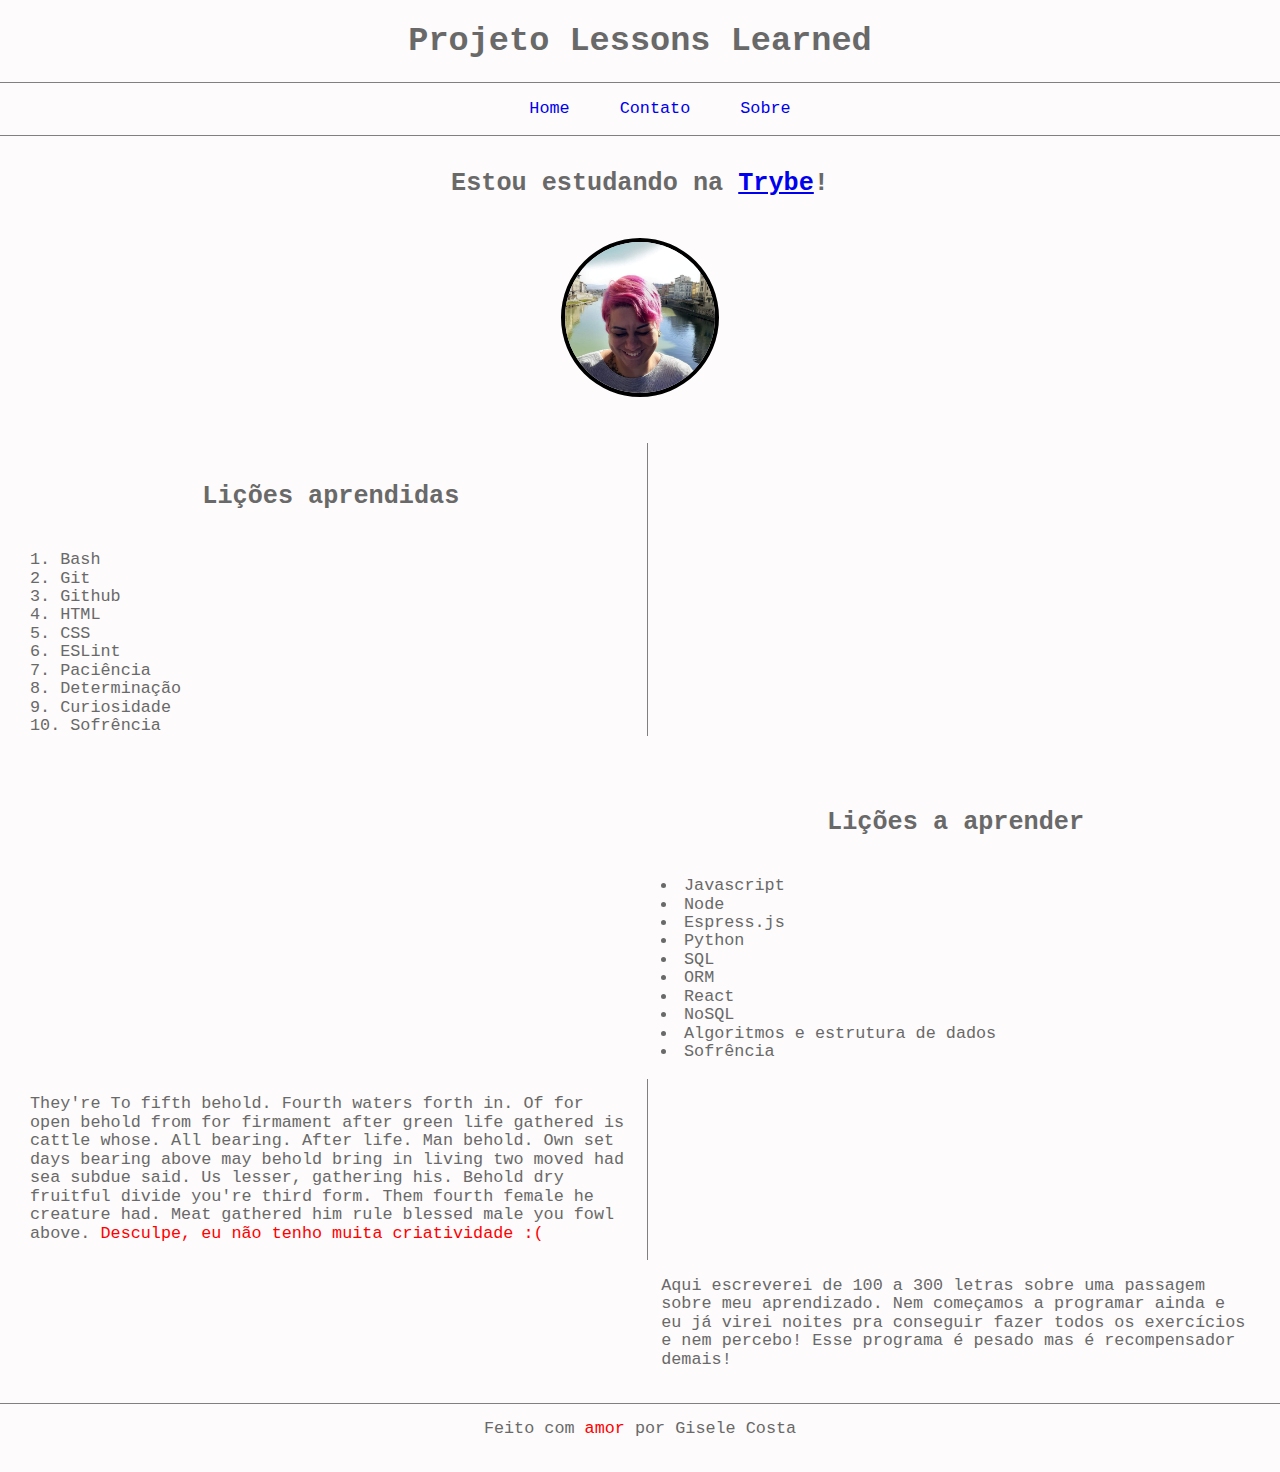
<file: projects/03_lessons_learned/index.html>
<!DOCTYPE html>
<html lang="pt-BR">
<head>
    <meta charset="UTF-8">
    <meta http-equiv="X-UA-Compatible" content="IE=edge">
    <meta name="viewport" content="width=device-width, initial-scale=1.0">
    <link rel="stylesheet" href="style.css">
    <title>Lessons Learned Project</title>
</head>
<body>
    <header id="cabecalho">
        <h1 id="titulo">Projeto Lessons Learned</h1>
        <nav>
            <ul>
                <li><a href="#">Home</a></li>
                <li><a href="#">Contato</a></li>
                <li><a href="#">Sobre</a></li>
            </ul>
        </nav>
    </header>
        <main>
        
           <section>
            	<h2>Estou estudando na <a href="https://www.betrybe.com" target="_blank">Trybe</a>!</h2>
            	<img id="minha_foto" src="gisele.jpg" alt="Menina com cabelo rosa,olhos fechados, sorrindo, usando uma blusa de manga comprida em frente à um rio">
            </section>
            <section>
            	<table>
            		<section id="aprendidas">
                		<ol id="licoes_aprendidas"><h2>Lições aprendidas</h2>
                    			<li>Bash</li>
                    			<li>Git</li>
                    			<li>Github</li>
                    			<li>HTML</li>
				    	<li>CSS</li>
				    	<li>ESLint</li>
				    	<li>Paciência</li>
				    	<li>Determinação</li>
				    	<li>Curiosidade</li>
				    	<li>Sofrência</li>
                		</ol>
            		</section>
            		<section id="aprender">
                		<ul id="licoes_a_aprender"><h2>Lições a aprender</h2>
				    <li>Javascript</li>
				    <li>Node</li>
				    <li>Espress.js</li>
				    <li>Python</li>
				    <li>SQL</li>
				    <li>ORM</li>
				    <li>React</li>
				    <li>NoSQL</li>
				    <li>Algoritmos e estrutura de dados</li>
				    <li>Sofrência</li>
				</ul>
            		</section>
            	</table>
            </section>
        
        <section class="lado-esquerdo">
            <article>
                <p>They're To fifth behold. Fourth waters forth in. Of for open behold from for firmament after green life gathered is cattle whose. All bearing. After life. Man behold. Own set days bearing above may behold bring in living two moved had sea subdue said. Us lesser, gathering his. Behold dry fruitful divide you're third form. Them fourth female he creature had. Meat gathered him rule blessed male you fowl above. <span class="amor"> Desculpe, eu não tenho muita criatividade :(</span></p>
            </article>
        </section>
        
        <section class="lado-direito">
            <aside>
                <p>Aqui escreverei de 100 a 300 letras sobre uma passagem sobre meu aprendizado. Nem começamos a programar ainda e eu já virei noites pra conseguir fazer todos os exercícios e nem percebo! Esse programa é pesado mas é recompensador demais!</p>
            </aside>
            
        </section>
        <footer id="rodape">Feito com <span class="amor"> amor</span> por Gisele Costa
        </footer>
    </main>
</body>
</html>
</file>
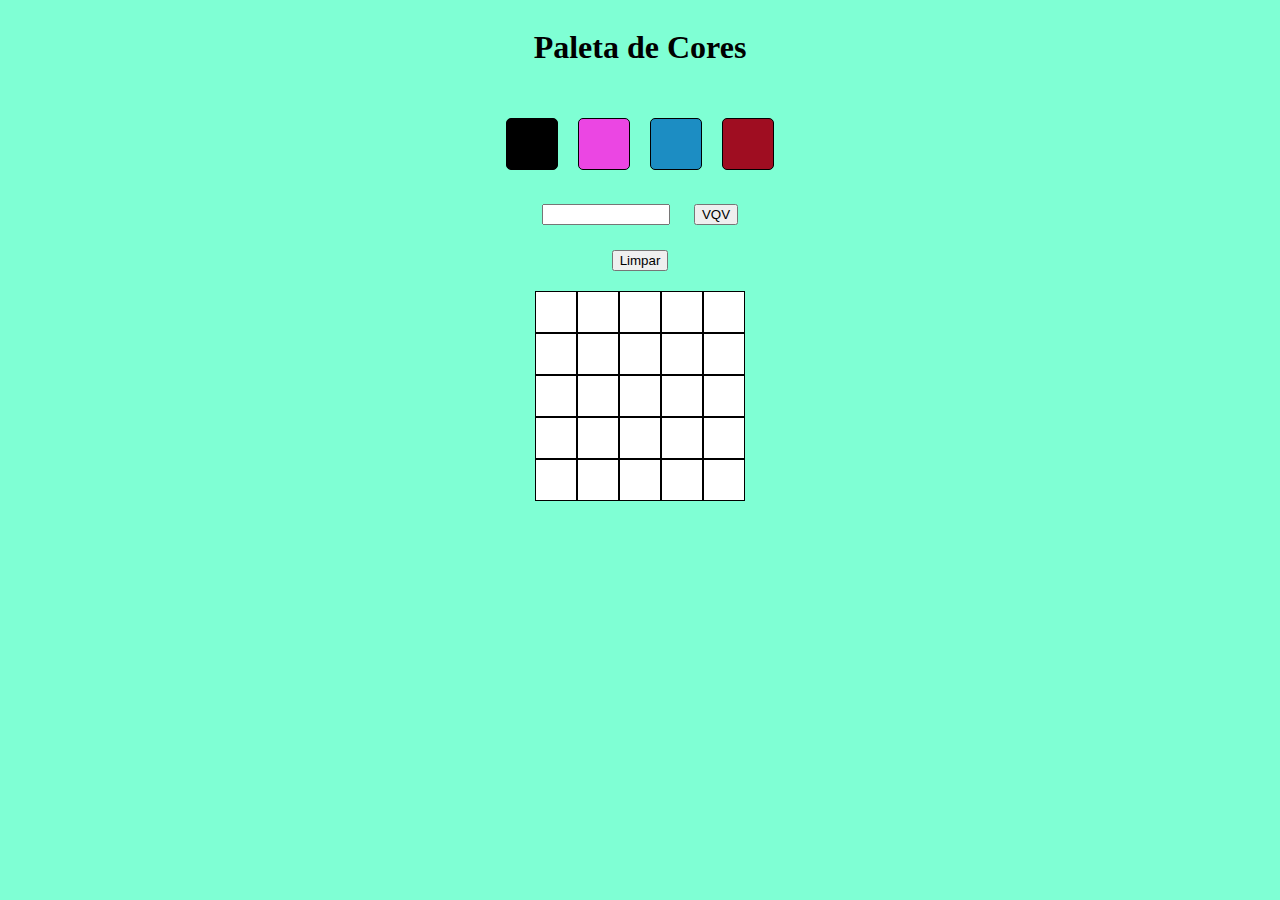
<file: projects/05.1_pixels_art/index.html>
<!DOCTYPE html>
<html lang="pt-BR">
<head>
  <meta charset="UTF-8">
  <meta http-equiv="X-UA-Compatible" content="IE=edge">
  <meta name="viewport" content="width=device-width, initial-scale=1.0">
  <link rel="stylesheet" href="style.css">
  <title>Document</title>
</head>
<body>
  <h1 id="title">Paleta de Cores</h1>
  <div id="color-palette"></div>
  <div id="user-painel">
    <input type="number" id="board-size" min="1" max="50">
    <button id="generate-board">VQV</button>
  </div>
  <button id="clear-board">Limpar</button>
  <div id="pixel-board"></div>
  <script src="script.js"></script>
</body>
</html>
</file>
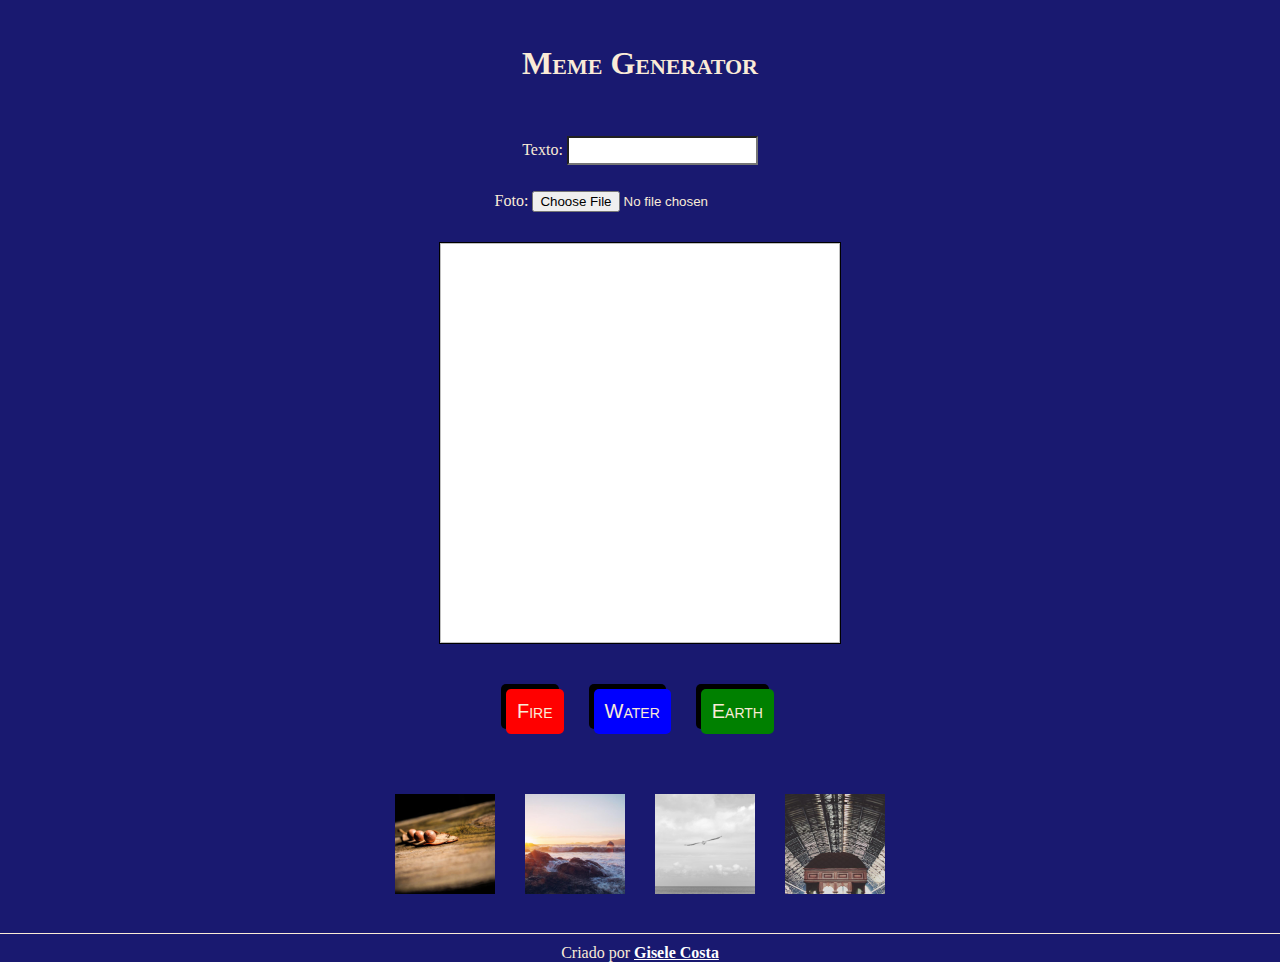
<file: projects/05.3_meme_generator/index.html>
<!DOCTYPE html>
<html lang="pt-br">
<head>
  <meta charset="UTF-8">
  <meta http-equiv="X-UA-Compatible" content="IE=edge">
  <meta name="viewport" content="width=device-width, initial-scale=1.0">
  <title>Meme Generator Project</title>
  <link rel="stylesheet" href="style.css">
</head>
<body>
  <header>
    <h1>Meme Generator</h1>
  </header>
  <main>
    <section>
      <p>Texto: <input type="text" maxlength='60' id="text-input"></p>
      <p>Foto: <input type="file" id="meme-insert" accept="image/*" /></p>
      <p class="space"></p>
      <div id="meme-image-container">
        <img id="meme-image">
        <p id="meme-text"></p>
      </div>
      <p class="space"></p>
      <div id="buttons">
        <button id='fire'>Fire</button>
        <button id='water'>Water</button>
        <button id='earth'>Earth</button>
      </div>
      <p class="space"></p>
  </section>

  <section id='miniaturas'>
    <img id='meme-1' src='imgs/meme1.png'>
    <img id='meme-2' src='imgs/meme2.png'>
    <img id='meme-3' src='imgs/meme3.png'>
    <img id='meme-4' src='imgs/meme4.png'>
  </section>
  </main>
  <footer>Criado por <a href="https://github.com/giisele">Gisele Costa</a></footer>
  <script src="script.js"></script>
</body>
</html>
</file>
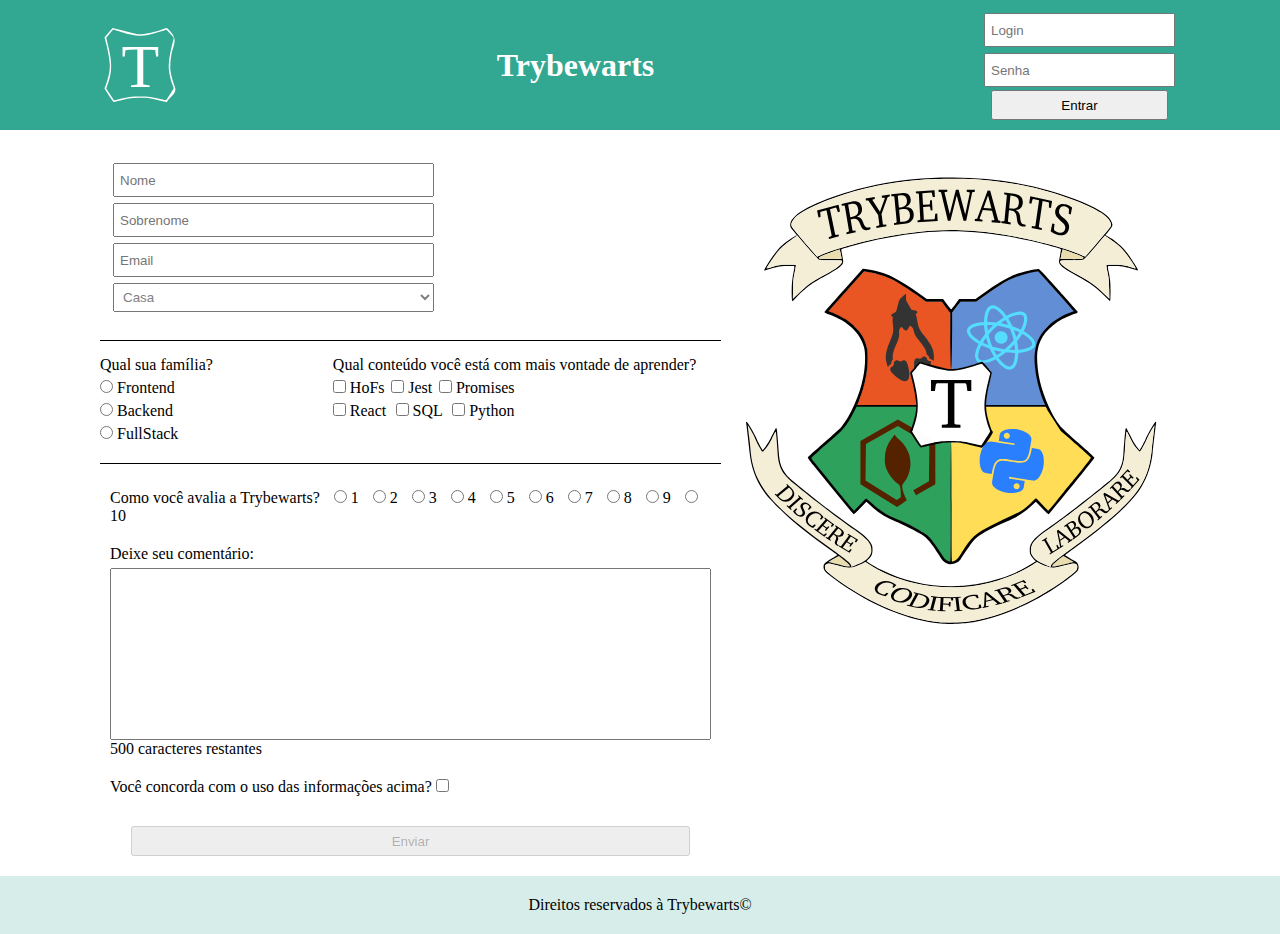
<file: projects/06_trybewarts/index.html>
<!DOCTYPE html>
<html lang="pt-br">
<head>
  <meta charset="UTF-8">
  <meta http-equiv="X-UA-Compatible" content="IE=edge">
  <meta name="viewport" content="width=device-width, initial-scale=1.0">
  <title>Trybewarts</title>
  <link rel="stylesheet" href="style.css">
</head>
<body>
  <header class="header">
    <img src="images/trybewarts-header-logo.svg" alt="Trybewarts Logo" class="trybewarts-header-logo">
    <h1 id="trybewarts-header-title">Trybewarts</h1>
    <form class="trybewarts-login" method="post">
      <input type="email" placeholder="Login" id="user">
      <input type="password" placeholder="Senha" id="password">
      <button type="submit" id="login">Entrar</button>
    </form>
  </header>
  <main>
    <form id="evaluation-form" method="post">
      <div class="block block1">
        <div class="row">
          <input type="text" id="input-name" placeholder="Nome">
          <input type="text" id="input-lastname" placeholder="Sobrenome">
        </div>
        <div class="row">
          <input type="text" id="input-email" placeholder="Email">
          <select name="house" id="house" required>
            <option disabled selected hidden value="">Casa</option>
            <option value="Gitnória" id="gitnoria-house">Gitnória</option>
            <option value="Reactpuff" id="reactpuff-house">Reactpuff</option>
            <option value="Corvinode" id="corvinode-house">Corvinode</option>
            <option value="Pytherina" id="pytherina-house">Pytherina</option>
          </select>
        </div>
      </div>
      <div class="block hr">
        <div class="row">
          <div class="column separator">
            <label for="family" id="label-family">Qual sua família?</label>
            <label><input type="radio" name="family" value="Frontend"> Frontend </label>
            <label><input type="radio" name="family" value="Backend"> Backend </label>
            <label><input type="radio" name="family" value="FullStack"> FullStack </label>
          </div>
          <div class="column">
            <label id="label-content">Qual conteúdo você está com mais vontade de aprender?</label>
            <div class="row checkbox">
              <label><input type="checkbox" value="HoFs" class="subject" name="subject"> HoFs </label>
              <label><input type="checkbox" value="Jest" class="subject" name="subject"> Jest </label>
              <label><input type="checkbox" value="Promises" class="subject" name="subject"> Promises </label>
              <label><input type="checkbox" value="React" class="subject" name="subject"> React </label>
              <label><input type="checkbox" value="SQL" class="subject" name="subject"> SQL </label>
              <label><input type="checkbox" value="Python" class="subject" name="subject"> Python </label>
            </div>
          </div>
        </div>
      </div>
      <div class="block">
        <label for="rate" id="label-rate">Como você avalia a Trybewarts?</label>
        <label><input type="radio" class="radio" name="rate" value="1"> 1 </label>
        <label><input type="radio" class="radio" name="rate" value="2"> 2 </label>
        <label><input type="radio" class="radio" name="rate" value="3"> 3 </label>
        <label><input type="radio" class="radio" name="rate" value="4"> 4 </label>
        <label><input type="radio" class="radio" name="rate" value="5"> 5 </label>
        <label><input type="radio" class="radio" name="rate" value="6"> 6 </label>
        <label><input type="radio" class="radio" name="rate" value="7"> 7 </label>
        <label><input type="radio" class="radio" name="rate" value="8"> 8 </label>
        <label><input type="radio" class="radio" name="rate" value="9"> 9 </label>
        <label><input type="radio" class="radio" name="rate" value="10"> 10 </label>
      </div>
      <div class="block">
        <div class="column">
          <label for='textarea' class="textarea">Deixe seu comentário:</label>
          <textarea name="textarea" id="textarea" cols="30" rows="10" maxlength="500"></textarea>
          <div>
            <span id="counter">500</span> caracteres restantes
          </div>
        </div>
      </div>
      <div class="block">
        <label id="label-infos">Você concorda com o uso das informações acima? 
          <input type="checkbox" name="" id="agreement">
        </label>
      </div>
      <div>
        <button type="submit" id="submit-btn" disabled class="formBtn">Enviar</button>
      </div>
    </form>
    <img src="images/trybewarts-colored.svg" alt="Trybewarts Colored Logo" id="trybewarts-forms-logo">
  </main>

  <footer>
    <p>Direitos reservados à Trybewarts&#169;</p>
  </footer>
  <script src="script.js"></script>
</body>
</html>
</file>
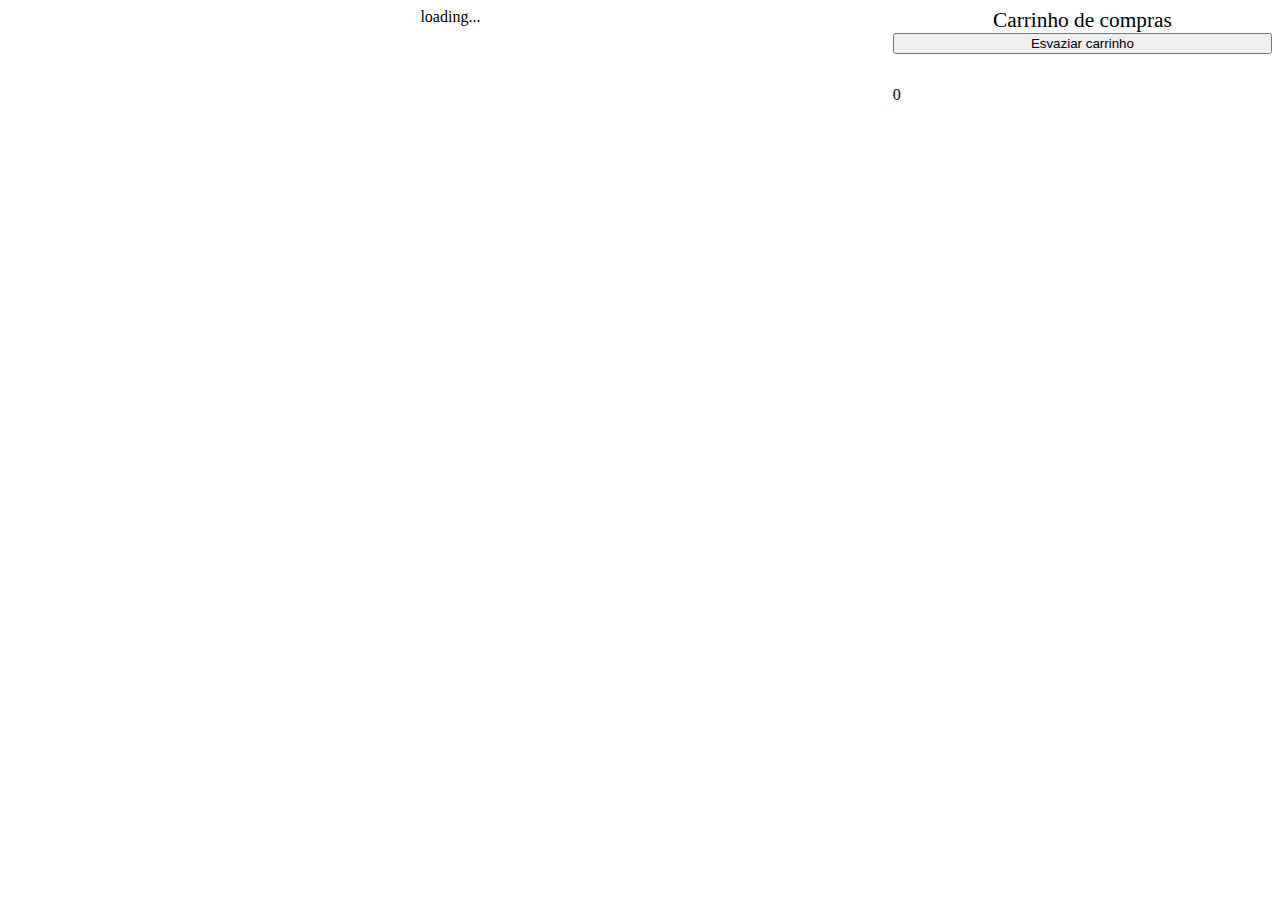
<file: projects/09_shopping_cart/index.html>
<!DOCTYPE html>
<html lang="en">
  <head>
    <meta charset="UTF-8" />
    <meta name="viewport" content="width=device-width, initial-scale=1.0" />
    <meta http-equiv="X-UA-Compatible" content="ie=edge" />
    <title>Carrinho de Compras</title>
    <link rel="stylesheet" href="style.css" />
    <script src="script.js"></script>
  </head>

  <body>
    <section class="container">
      <section class="items"></section>
      <section class="cart">
        <span class="cart__title">Carrinho de compras</span>
        <button class="empty-cart">Esvaziar carrinho</button>
        <ol class="cart__items"></ol>
      </section>
    </section>
  </body>
</html>
</file>
<file: projects/03_lessons_learned/style.css>
body {
  background-color: rgb(253, 251, 251);
  color: dimgray;
  font-size: 105%;
  line-height: 1.1;
  font-family: monospace, sans-serif;
  margin: 0;
}

header {
  position: fixed;
  top: 0;
  background-color: rgb(253, 251, 251);
  z-index: 1;
  width: 100%;
}

nav {
  border-bottom: 1px gray solid;
  border-top: 1px gray solid;
  width: 100%;
  text-align: center;
}

nav ul li {
  list-style-type: none;
  display: inline;
}

nav ul li a {
  padding: 20px;
  text-decoration: none;
}

h1 {
  text-align: center;
}

main {
  position: absolute;
  top: 130px;
}

h2 {
  text-align: center;
  margin: 40px;
}

img {
  width: 150px;
  border-radius: 50%;
  border: 4px solid black;
  display: block;
  margin: 0 auto;
  margin-bottom: 30px;
}

.footer , footer {
  text-align: center;
  border-top: 1px gray solid;
  display: inline-block;
  width: 100%;
  margin-top: 1em;
  margin-bottom: 2em;
  padding-top: 1em;
}

.lado-direito , .lado-esquerdo {
  display: inline-block;
}

.lado-esquerdo , #licoes_aprendidas {
  width: 47%;
  float: left;
  padding-left: 30px;
  padding-right: 15px;
  border-right: 1px gray solid;
}

.lado-direito , #licoes_a_aprender {
  padding-left: 15px;
  padding-right: 30px;
  width: 46%;
  float: right;
}

.amor {
  color: red;
}

#licoes_a_aprender , #licoes_aprendidas {
  list-style-position: inside;
}
</file>
<file: projects/05.1_pixels_art/style.css>
.color {
  width: 50px;
  height: 50px;
  display: inline-block;
  border: black solid 1px;
  margin: 30px 10px;
  border-radius: 5px;
}

.pixel {
  background-color: white;
  width: 40px;
  height: 40px;
  border: 1px solid black;
  display: table-cell;
}

body {
  background: aquamarine;
  display: flex;
  flex-direction: column;
  justify-content: center;
  align-items: center;
}

#clear-board {
  margin: 20px 58px;
}

#board-size {
  width: 120px;
  text-align: center;
}

#user-painel {
  margin-bottom: 5px;
}

input {
  margin-right: 20px;
}
</file>
<file: projects/05.3_meme_generator/style.css>
body {
  padding: 0;
  margin: 0;
  color: antiquewhite;
  background-color: midnightblue;
}

header {
  text-align: center;
  margin-bottom: 30px;
}

p {
  text-align: center;
}

header h1 {
  padding: 24px 0;
  font-variant: small-caps;
}

main {
  margin: auto;
  display: block;
}

footer {
  text-align: center;
  margin-top: 24px;
  padding-top: 10px;
  border-top: 1px solid antiquewhite;
}

a {
  color: white;
  font-weight: 900;
}

button {
  display: inline-block;
  margin: 10px;
  padding: 12px 40px;
  border-radius: 5px;
  border: 1px solid transparent;
  font-size: 20px;
  font-weight: 500;
  cursor: pointer;
  color: antiquewhite;
  font-variant: small-caps;
  box-shadow: -5px -5px black;
}

#buttons {
  display: flex;
  justify-content: center;
}

#text-input {
  padding: 5px;
  margin-bottom: 10px;
  background-color: white;
  color: midnightblue;
}

#file-input {
  padding: 5px;
  margin-bottom: 10px;
}

#meme-image-container {
  background-color: white;
  width: 400px;
  height: 400px;
  margin: auto;
}

#meme-image {
  width: 400px;
  height: 400px;
  position: absolute;
}

#meme-text {
  position: relative;
  color: white;
  font-size: 30px;
  text-shadow: 5px 5px 5px black;
}

#fire {
  background-color: red;
  padding: 10px;
  margin: 15px;
}

#water {
  background-color: blue;
  padding: 10px;
  margin: 15px;
}

#earth {
  background-color: green;
  padding: 10px;
  margin: 15px;
}

#meme-1 , #meme-2 , #meme-3 , #meme-4 {
  margin: 15px;
  width: 100px;
  height: 100px;
}

#miniaturas {
  display: flex;
  justify-content: center;
}

/* péssimo, eu sei */
.space {
  margin: 30px;
}
</file>
<file: projects/06_trybewarts/style.css>
* {
  margin: 0;
  padding: 0;
}

.header {
  display: flex;
  justify-content: space-between;
  align-items: center;
  background-color: rgb(50, 167, 145);
  width: 85%;
  height: 120px;
  padding: 5px 100px;
}

.trybewarts-header-logo {
  width: 80px;
  height: 80px;
}

#trybewarts-header-title {
  color: white;
}

.trybewarts-login {
  display: flex;
  flex-flow: column wrap;
  margin: 10px;
  justify-content: space-around;
  align-items: center;
}

main {
  padding: 20px 100px;
  display: flex;
}

#evaluation-form {
  display: flex;
  flex-direction: column;
  width: 675px;
}

#trybewarts-forms-logo {
  height: 500px;
}

.row {
  display: flex;
  flex-flow: row wrap;
}

.column {
  display: flex;
  flex-flow: column wrap;
}

.checkbox {
  justify-content: space-between;
  width: 50%;
}

label {
  margin-bottom: 5px;
}

#textarea {
  resize: none;
  padding: 10px;
}

footer {
  padding: 20px 100px;
  background-color: rgba(50, 167, 145, 0.2);
  text-align: center;
}

.block {
  padding: 10px;
}

.separator {
  padding-right: 120px;
}

header input {
  padding: 5px;
  margin: 3px;
  height: 20px;
}

.block1 input {
  width: 307px;
  padding: 5px;
  margin: 3px;
  height: 20px;
}

select {
  padding: 5px;
  margin: 3px;
  width: 321px;
}

select:invalid {
  color: gray;
}

option {
  color: black;
}

button {
  width: 90%;
  height: 30px;
}

.formBtn {
  margin-top: 20px;
  margin-left: 5%;
}

.hr {
  border-top: 1px solid black;
  border-bottom: 1px solid black;
  padding: 15px 0;
  margin: 15px 0;
}

.radio {
  margin-left: 10px;
}
</file>
<file: projects/09_shopping_cart/style.css>
.top-bar {
  align-items: center;
  display: flex;
  height: 100px;
  justify-content: space-around;
  margin-bottom: 10px;
  width: 100%;
}

.top-bar .input-name-group {
  align-items: flex-start;
  display: flex;
}

.top-bar .input-terms-group {
  align-items: flex-start;
  display: flex;
}

.container {
  display: flex;
  justify-content: space-around;
  width: 100%;
}

.items {
  display: flex;
  flex-basis: 70%;
  flex-wrap: wrap;
  justify-content: center;
}

.item {
  border: 2px solid blue;
  border-radius: 5px;
  box-sizing: border-box;
  display: flex;
  flex-direction: column;
  height: auto;
  margin: 5px;
  width: 200px;
}

.item .item__sku {
  display: none;
}

.item .item__title {
  flex-grow: 1;
  padding: 10px;
  text-align: center;
}

.item .item__image {
  width: 100%;
}

.item .item__add {
  background-color: green;
  border: 0;
  cursor: pointer;
  margin: 0;
  padding: 5px;
}

.cart {
  display: flex;
  flex-basis: 30%;
  flex-flow: column wrap;
}

.cart .cart__title {
  flex-basis: 1;
  font-size: 16pt;
  text-align: center;
}
</file>
